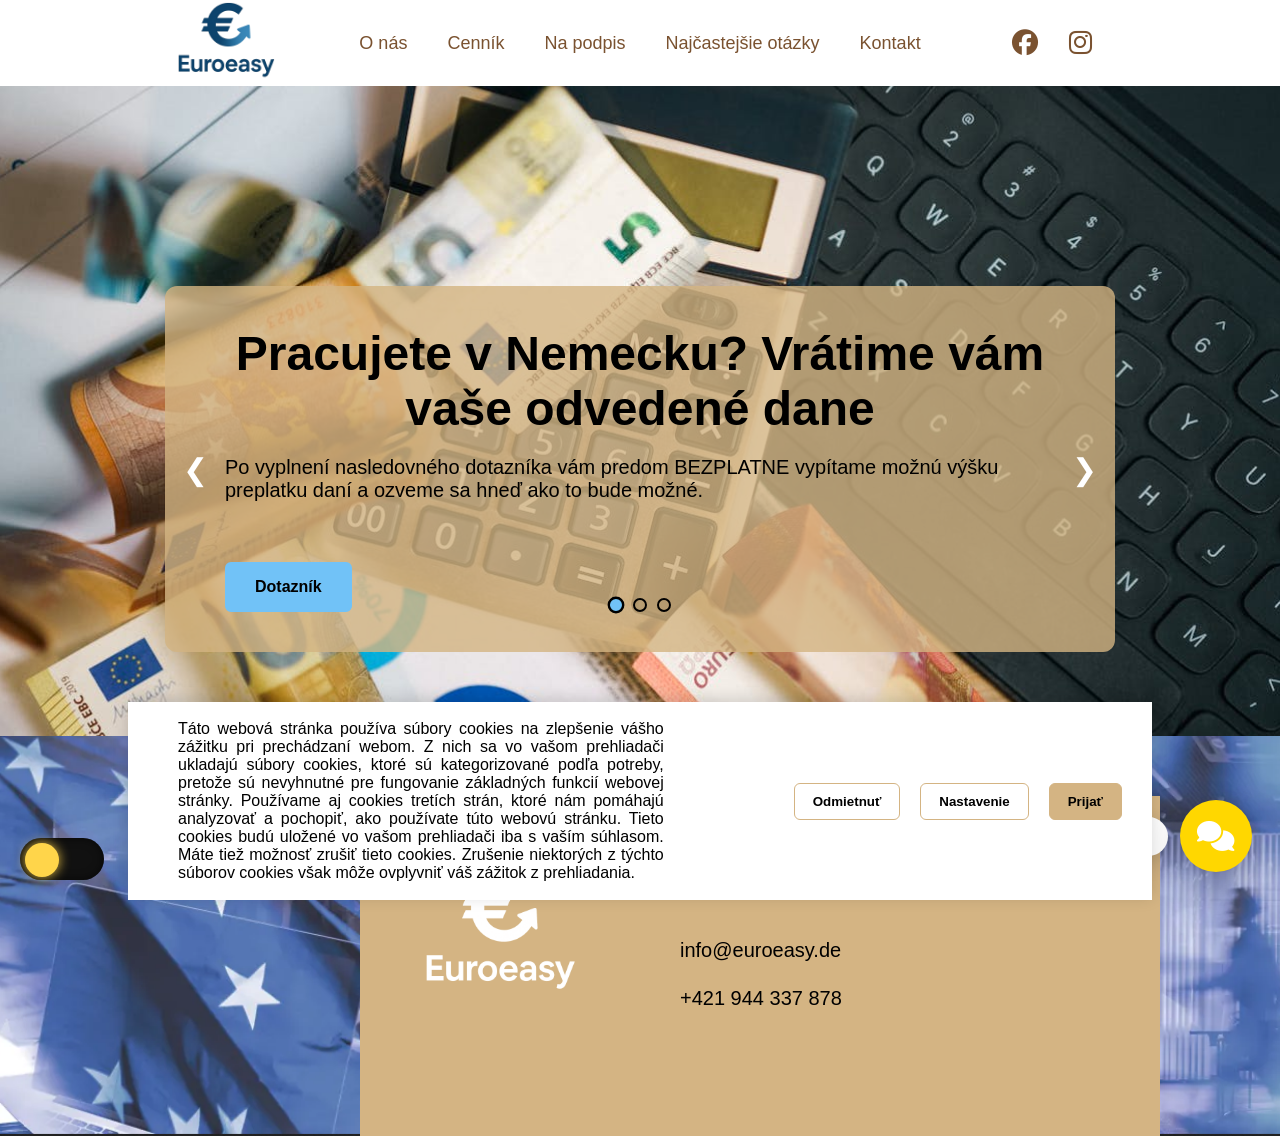
<file: index.html>
<!DOCTYPE html>
<html lang="sk">
<head>
  <link rel="stylesheet" href="https://fonts.googleapis.com/css2?family=Changa+One&display=swap">
  <link rel="stylesheet" href="https://cdnjs.cloudflare.com/ajax/libs/font-awesome/6.5.0/css/all.min.css">
  <link rel="stylesheet" href="contact-widget.css">
    <meta charset="UTF-8" />
  <meta name="viewport" content="width=device-width, initial-scale=1.0" />
  <title>EuroEasy – Slider test</title>
  <script>
(function() {
  if (document.cookie.includes("site_dark=1")) {
  document.body.classList.add("dark-mode");
}
})();
</script>

  <link rel="stylesheet" href="style.css" />
 </head>
<body>

  
  <!-- ===== HEADER ===== -->
<header class="header">
<link rel="stylesheet" href="https://cdnjs.cloudflare.com/ajax/libs/font-awesome/6.5.0/css/all.min.css">

  <div class="logo">
    <img src="logo.png" alt="Euro Easy logo">
  </div>

  <nav class="nav">
    <ul>
      <li><a href="o-nas.html">O nás</a></li>
      <li><a href="cennik.html">Cenník</a></li>
      <li><a href="https://podpisnowak.pages.dev" target="_blank">Na podpis</a></li>
      <li><a href="najcastejsie-otazky.html">Najčastejšie otázky</a></li>
      <li><a href="kontakt.html">Kontakt</a></li>
    </ul>
   </nav>

  <!-- Burger menu (viditeľné len na mobile) -->
  <button id="burger" class="burger">
  <span></span>
  <span></span>
  <span></span>
  <span></span>
</button>

<div class="header-social">
  <a href="https://facebook.com/TVOJ_FB" target="_blank" class="social-link">
    <i class="fa-brands fa-facebook"></i>
  </a>
  <a href="https://instagram.com/TVOJ_IG" target="_blank" class="social-link">
    <i class="fa-brands fa-instagram"></i>
  </a>
</div>

<div class="mobile-social">
  <a href="https://facebook.com/TVOJ_FB" target="_blank" class="social-link">
    <i class="fa-brands fa-facebook"></i>
  </a>
  <a href="https://instagram.com/TVOJ_IG" target="_blank" class="social-link">
    <i class="fa-brands fa-instagram"></i>
  </a>
</div>


</header>

 <!-- Mobilné menu – zobrazí sa po kliknutí na burger -->
<nav class="mobile-menu" id="mobileMenu">
  <a href="o-nas.html">O nás</a>
  <a href="cennik.html">Cenník</a>
  <a href="https://podpisnowak.pages.dev">Na podpis</a>
  <a href="najcastejsie-otazky.html">Najčastejšie otázky</a>
  <a href="kontakt.html">Kontakt</a>
</nav>

  <!-- ===== SLIDER ===== -->
  <section class="slider" id="slider">
    <div class="slide active" style="background-image: url('my.jpg')">
      <div class="overlay"></div>
      <div class="slide-content">
        <h2>Pracujete v Nemecku? Vrátime vám vaše odvedené dane</h2>
        <p>Po vyplnení nasledovného dotazníka vám predom BEZPLATNE vypítame možnú výšku preplatku daní a ozveme sa hneď ako to bude možné.</p>
        <a href="https://docs.google.com/forms/d/e/1FAIpQLSdfOWTthZ9CP9TQri5mcsRzQerJEgkhrKZBEcyHsE22SSM4Bw/viewform" 
   class="btn" 
   target="_blank">Dotazník</a>
        <div class="slide-controls">
    <button class="arrow left">&#10094;</button>
    <div class="slide-dots">
      <span class="dot active"></span>
      <span class="dot"></span>
      <span class="dot"></span>
    </div>
    <button class="arrow right">&#10095;</button>
  </div>
</div>
      </div>
    </div>

    <div class="slide" style="background-image: url('my.jpg')">
      <div class="overlay"></div>
      <div class="slide-content">
        <h2>Vrátenie daní zo zahraničia</h2>
        <p>Pomáhame Slovákom, Čechom aj Poliakom získať späť ich peniaze.</p>
        <a href="kontakt.html" class="btn" target="_blank">Kontaktujte nás</a>
        <div class="slide-controls">
    <button class="arrow left">&#10094;</button>
    <div class="slide-dots">
      <span class="dot active"></span>
      <span class="dot"></span>
      <span class="dot"></span>
    </div>
    <button class="arrow right">&#10095;</button>
  </div>
</div>
      </div>
    </div>

    <div class="slide" style="background-image: url('my.jpg')">
      <div class="overlay"></div>
      <div class="slide-content">
        <h2>Jednoducho a bez stresu</h2>
        <p>Stačí vyplniť dotazník a o všetko ostatné sa postaráme my.</p>
        <a href="https://docs.google.com/forms/d/e/1FAIpQLSdfOWTthZ9CP9TQri5mcsRzQerJEgkhrKZBEcyHsE22SSM4Bw/viewform" 
   class="btn" 
   target="_blank">Dotazník</a>
        <div class="slide-controls">
    <button class="arrow left">&#10094;</button>
    <div class="slide-dots">
      <span class="dot active"></span>
      <span class="dot"></span>
      <span class="dot"></span>
    </div>
    <button class="arrow right">&#10095;</button>
  </div>
</div>
      </div>
    </div>

    
  </section>
  
  <!-- ===== FOOTER ===== -->
  <footer class="footer">
    <div class="footer-wrap">
  <img src="logo.png" alt="Logo" class="footer-logo" />
  <div class="footer-text">
    <p>KONTAKTUJTE NÁS</p>
    <p>info@euroeasy.de</p>
    <p>+421 944 337 878</p>
  </div>
</div>

  </footer>
  

  

<!-- ===== COOKIE BANNER ===== -->
<div id="cookie-bar" class="cookie-bar">
  <p>Táto webová stránka používa súbory cookies na zlepšenie vášho zážitku pri prechádzaní webom. Z nich sa vo vašom prehliadači ukladajú súbory cookies, ktoré sú kategorizované podľa potreby, pretože sú nevyhnutné pre fungovanie základných funkcií webovej stránky. Používame aj cookies tretích strán, ktoré nám pomáhajú analyzovať a pochopiť, ako používate túto webovú stránku. Tieto cookies budú uložené vo vašom prehliadači iba s vaším súhlasom. Máte tiež možnosť zrušiť tieto cookies. Zrušenie niektorých z týchto súborov cookies však môže ovplyvniť váš zážitok z prehliadania.</p>
  <div class="cookie-buttons">
    <button id="cookie-deny">Odmietnuť</button>
    <button id="cookie-settings-open">Nastavenie</button>
    <button id="cookie-accept">Prijať</button>
  </div>
</div>

<!-- ===== COOKIE SETTINGS MODAL ===== -->
<div id="cookie-modal" class="cookie-modal">
  <div class="cookie-modal-content">
    <button id="cookie-close" class="cookie-close">×</button>
    <h2>Nastavenia cookies</h2>

    <div class="cookie-option">
      <div>
        <strong>Funkčné</strong>
        <p>Nevyhnutné pre správny chod webu.</p>
      </div>
      <span class="cookie-badge">Vždy zapnuté</span>
    </div>

    <div class="cookie-option">
      <div>
        <strong>Štatistické</strong>
        <p>Pomáhajú nám pochopiť, ako sa web používa (anonymne).</p>
      </div>
      <label class="switch">
        <input type="checkbox" id="statCookies">
        <span class="cookie-switch round"></span>
      </label>
    </div>

    <div class="cookie-option">
      <div>
        <strong>Marketingové</strong>
        <p>Používané na personalizáciu reklamy.</p>
      </div>
      <label class="switch">
        <input type="checkbox" id="markCookies">
        <span class="cookie-switch round"></span>
      </label>
    </div>

    <div class="cookie-modal-buttons">
      <button id="cookie-deny-2">Odmietnuť</button>
      <button id="cookie-accept-2" class="primary">Prijať</button>
    </div>
  </div>
</div>

<!-- CONTACT WIDGET -->
<div class="contact-launcher">
  <div class="launcher-label">Kontaktujte nás</div>

  <button class="launcher-circle" id="launcherBtn">
    <i class="fa-solid fa-comments icon-comment"></i>
    <i class="fa-solid fa-xmark icon-close"></i>
  </button>

  <div class="channel-stack">
    <a class="channel-btn whatsapp" href="https://wa.me/421944337878" target="_blank">
      <i class="fa-brands fa-whatsapp"></i>
    </a>
    <a class="channel-btn facebook" href="https://facebook.com" target="_blank">
      <i class="fa-brands fa-facebook-f"></i>
    </a>
    <a class="channel-btn email" href="mailto:info@euroeasy.de">
      <i class="fa-solid fa-envelope"></i>
    </a>
    <a class="channel-btn phone" href="tel:+421944337878">
      <i class="fa-solid fa-phone"></i>
    </a>
  </div>
</div>

<div class="theme-floating-switch" aria-label="Theme toggle">
  <label class="theme-switch">
    <input type="checkbox" id="darkModeSwitch">
    <span class="track"></span><span class="thumb"></span>
  </label>
</div>



<div class="theme-track-overlay" aria-hidden="true"></div>



<script src="menu.js"></script>
<script src="cookie.js"></script>
<script src="slider.js"></script>
<script src="contact-widget.js"></script>



</body>
</html>
</file>
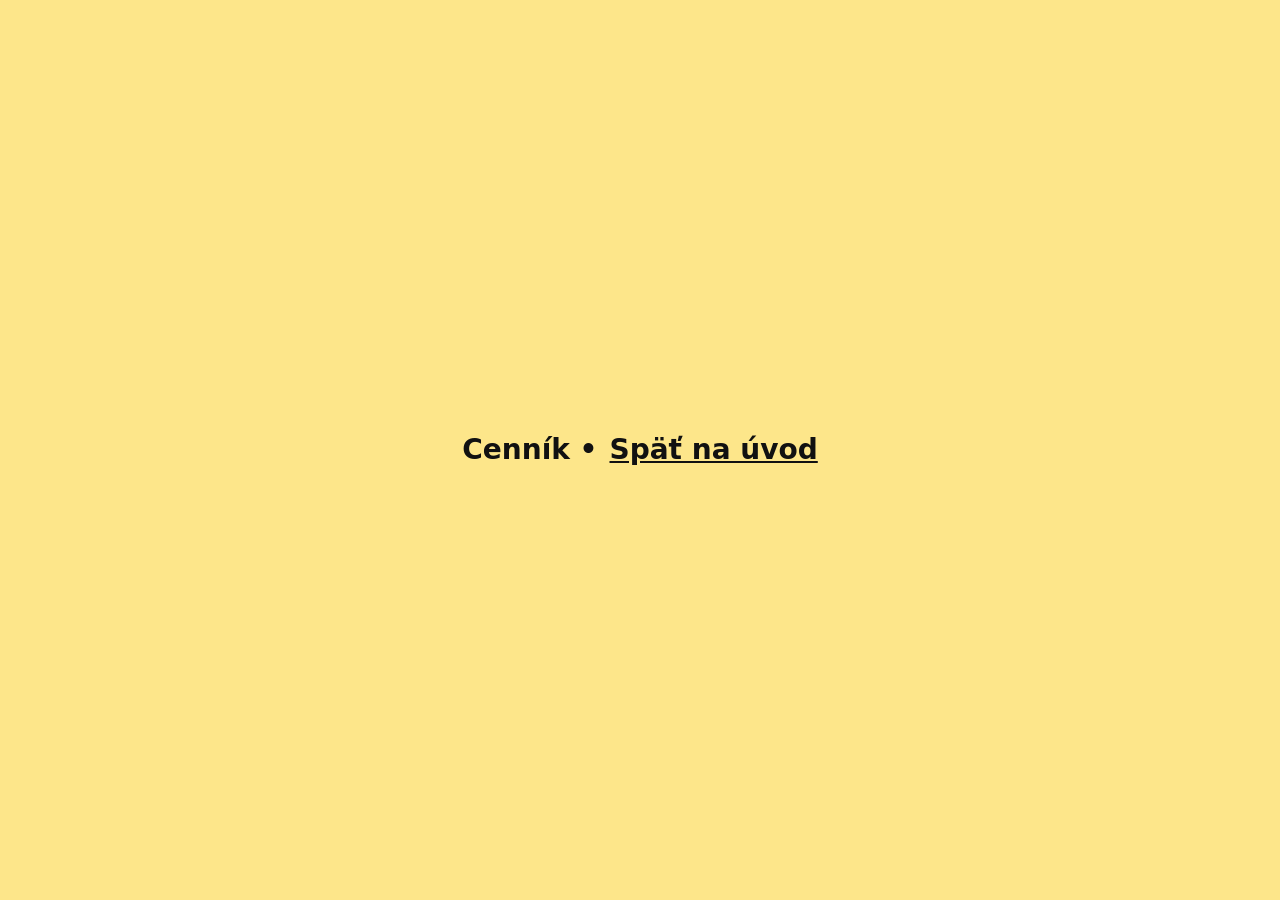
<file: cennik.html>
<!doctype html>
<html lang="sk">
<head>
  <meta charset="utf-8">
  <meta name="viewport" content="width=device-width, initial-scale=1">
  <title>Euroeasy – Cenník</title>
  <style>
    html, body {height:100%;margin:0}
    body {display:flex;align-items:center;justify-content:center;background:#FDE68A;font:700 28px/1.2 system-ui,Segoe UI,Roboto,sans-serif;color:#111}
    a {color:#111}
  </style>
</head>
<body>
  Cenník • <a href="index-euroeasy-final-with-fallback-menu.html" style="margin-left:12px;">Späť na úvod</a>
</body>
</html>
</file>
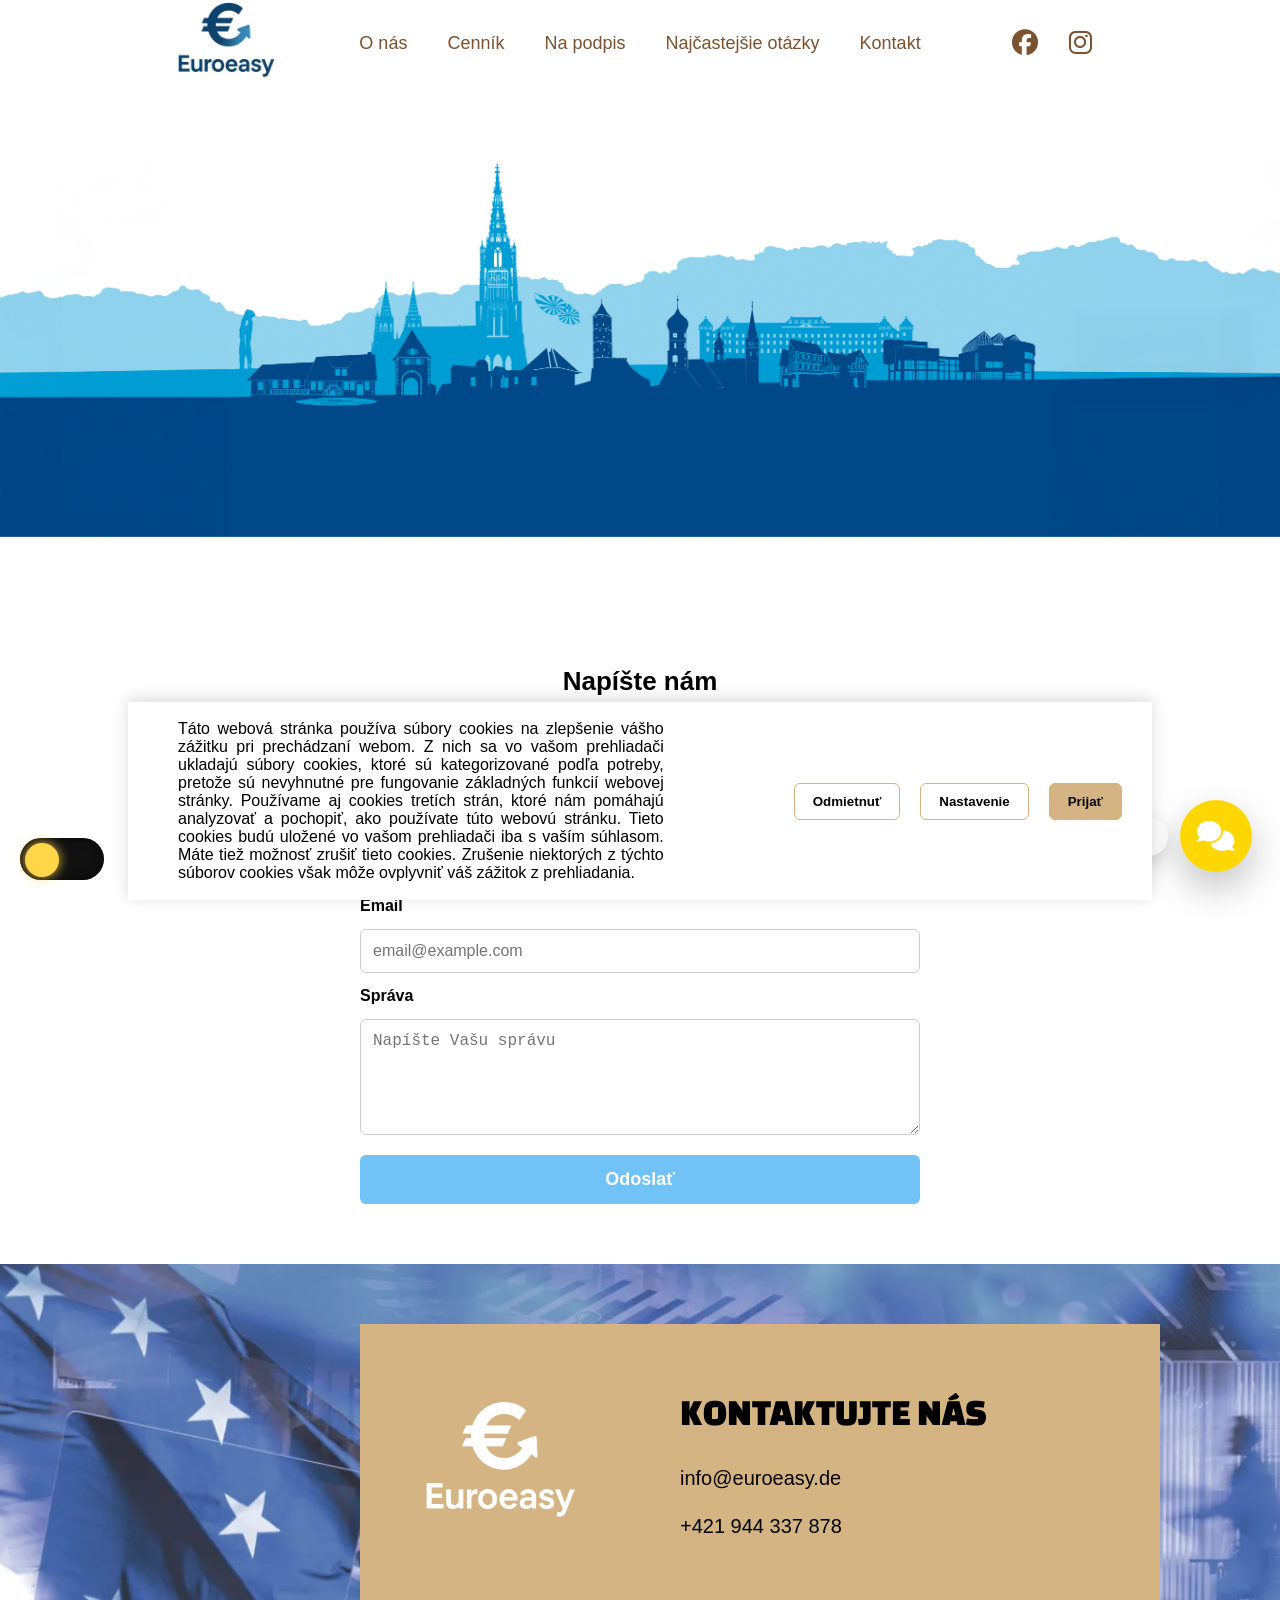
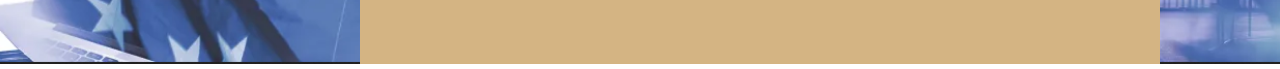
<file: kontakt.html>
<!DOCTYPE html>
<html lang="sk">
<head>
  <link rel="stylesheet" href="https://fonts.googleapis.com/css2?family=Changa+One&display=swap">
  <link rel="stylesheet" href="https://cdnjs.cloudflare.com/ajax/libs/font-awesome/6.5.0/css/all.min.css">
  <link rel="stylesheet" href="contact-widget.css">
    <meta charset="UTF-8" />
  <meta name="viewport" content="width=device-width, initial-scale=1.0" />
  <title>EuroEasy – Slider test</title>
  <script>
(function() {
  if (document.cookie.includes("site_dark=1")) {
  document.body.classList.add("dark-mode");
}
  }
})();
</script>

  <link rel="stylesheet" href="style.css" />
 </head>
<body>

  
  <!-- ===== HEADER ===== -->
<header class="header">
<link rel="stylesheet" href="https://cdnjs.cloudflare.com/ajax/libs/font-awesome/6.5.0/css/all.min.css">

  <div class="logo">
    <img src="logo.png" alt="Euro Easy logo">
  </div>

  <nav class="nav">
    <ul>
      <li><a href="o-nas.html">O nás</a></li>
      <li><a href="cennik.html">Cenník</a></li>
      <li><a href="napodpis.html">Na podpis</a></li>
      <li><a href="najcastejsie-otazky.html">Najčastejšie otázky</a></li>
      <li><a href="kontakt.html">Kontakt</a></li>
    </ul>
   </nav>

  <!-- Burger menu (viditeľné len na mobile) -->
  <button id="burger" class="burger">
  <span></span>
  <span></span>
  <span></span>
  <span></span>
</button>

<div class="header-social">
  <a href="https://facebook.com/TVOJ_FB" target="_blank" class="social-link">
    <i class="fa-brands fa-facebook"></i>
  </a>
  <a href="https://instagram.com/TVOJ_IG" target="_blank" class="social-link">
    <i class="fa-brands fa-instagram"></i>
  </a>
</div>

<div class="mobile-social">
  <a href="https://facebook.com/TVOJ_FB" target="_blank" class="social-link">
    <i class="fa-brands fa-facebook"></i>
  </a>
  <a href="https://instagram.com/TVOJ_IG" target="_blank" class="social-link">
    <i class="fa-brands fa-instagram"></i>
  </a>
</div>


</header>

 <!-- Mobilné menu – zobrazí sa po kliknutí na burger -->
<nav class="mobile-menu" id="mobileMenu">
  <a href="o-nas.html">O nás</a>
  <a href="cennik.html">Cenník</a>
  <a href="napodpis.html">Na podpis</a>
  <a href="najcastejsie-otazky.html">Najčastejšie otázky</a>
  <a href="kontakt.html">Kontakt</a>
</nav>

  <!-- ===== SLIDER-FOTKA ===== -->
  <section class="hero-image">
    <img src="ulm.png" alt="Ulm" class="contact-photo">
</section>

   <!-- ===== CONTACT FORM ===== -->
<section class="form-section">
  <h2>Napíšte nám</h2>

  <form action="https://formsubmit.co/sk8er@centrum.sk" method="POST" class="contact-form">

    <!-- FormSubmit nastavenia -->
    <input type="hidden" name="_next" value="https://hisbalah.github.io/Euroeasy1/kontakt.html">
    <input type="hidden" name="_captcha" value="false">
    <input type="hidden" name="_confirmation" value="Ďakujeme za správu, ozveme sa čoskoro!">

    <label>Meno a priezvisko</label>
    <input type="text" name="name" required placeholder="Vaše meno">

    <label>Telefónne číslo</label>
    <input type="tel" name="phone" required placeholder="+421 ...">

    <label>Email</label>
    <input type="email" name="email" required placeholder="email@example.com">

    <label>Správa</label>
    <textarea name="message" rows="5" required placeholder="Napíšte Vašu správu"></textarea>

    <button type="submit" class="btn form-btn">Odoslať</button>
  </form>
</section>
  
  <!-- ===== FOOTER ===== -->
  <footer class="footer">
    <div class="footer-wrap">
  <img src="logo.png" alt="Logo" class="footer-logo" />
  <div class="footer-text">
    <p>KONTAKTUJTE NÁS</p>
    <p>info@euroeasy.de</p>
    <p>+421 944 337 878</p>
  </div>
</div>

  </footer>
  

  

<!-- ===== COOKIE BANNER ===== -->
<div id="cookie-bar" class="cookie-bar">
  <p>Táto webová stránka používa súbory cookies na zlepšenie vášho zážitku pri prechádzaní webom. Z nich sa vo vašom prehliadači ukladajú súbory cookies, ktoré sú kategorizované podľa potreby, pretože sú nevyhnutné pre fungovanie základných funkcií webovej stránky. Používame aj cookies tretích strán, ktoré nám pomáhajú analyzovať a pochopiť, ako používate túto webovú stránku. Tieto cookies budú uložené vo vašom prehliadači iba s vaším súhlasom. Máte tiež možnosť zrušiť tieto cookies. Zrušenie niektorých z týchto súborov cookies však môže ovplyvniť váš zážitok z prehliadania.</p>
  <div class="cookie-buttons">
    <button id="cookie-deny">Odmietnuť</button>
    <button id="cookie-settings-open">Nastavenie</button>
    <button id="cookie-accept">Prijať</button>
  </div>
</div>

<!-- ===== COOKIE SETTINGS MODAL ===== -->
<div id="cookie-modal" class="cookie-modal">
  <div class="cookie-modal-content">
    <button id="cookie-close" class="cookie-close">×</button>
    <h2>Nastavenia cookies</h2>

    <div class="cookie-option">
      <div>
        <strong>Funkčné</strong>
        <p>Nevyhnutné pre správny chod webu.</p>
      </div>
      <span class="cookie-badge">Vždy zapnuté</span>
    </div>

    <div class="cookie-option">
      <div>
        <strong>Štatistické</strong>
        <p>Pomáhajú nám pochopiť, ako sa web používa (anonymne).</p>
      </div>
      <label class="switch">
        <input type="checkbox" id="statCookies">
        <span class="cookie-switch round"></span>
      </label>
    </div>

    <div class="cookie-option">
      <div>
        <strong>Marketingové</strong>
        <p>Používané na personalizáciu reklamy.</p>
      </div>
      <label class="switch">
        <input type="checkbox" id="markCookies">
        <span class="cookie-switch round"></span>
      </label>
    </div>

    <div class="cookie-modal-buttons">
      <button id="cookie-deny-2">Odmietnuť</button>
      <button id="cookie-accept-2" class="primary">Prijať</button>
    </div>
  </div>
</div>

<!-- CONTACT WIDGET -->
<div class="contact-launcher">
  <div class="launcher-label">Kontaktujte nás</div>

  <button class="launcher-circle" id="launcherBtn">
    <i class="fa-solid fa-comments icon-comment"></i>
    <i class="fa-solid fa-xmark icon-close"></i>
  </button>

  <div class="channel-stack">
    <a class="channel-btn whatsapp" href="https://wa.me/421944337878" target="_blank">
      <i class="fa-brands fa-whatsapp"></i>
    </a>
    <a class="channel-btn facebook" href="https://facebook.com" target="_blank">
      <i class="fa-brands fa-facebook-f"></i>
    </a>
    <a class="channel-btn email" href="mailto:info@euroeasy.de">
      <i class="fa-solid fa-envelope"></i>
    </a>
    <a class="channel-btn phone" href="tel:+421944337878">
      <i class="fa-solid fa-phone"></i>
    </a>
  </div>
</div>

<div class="theme-floating-switch" aria-label="Theme toggle">
  <label class="theme-switch">
    <input type="checkbox" id="darkModeSwitch">
    <span class="track"></span><span class="thumb"></span>
  </label>
</div>



<div class="theme-track-overlay" aria-hidden="true"></div>



<script src="menu.js"></script>
<script src="cookie.js"></script>
<script src="contact-widget.js"></script>


</body>
</html>
</file>
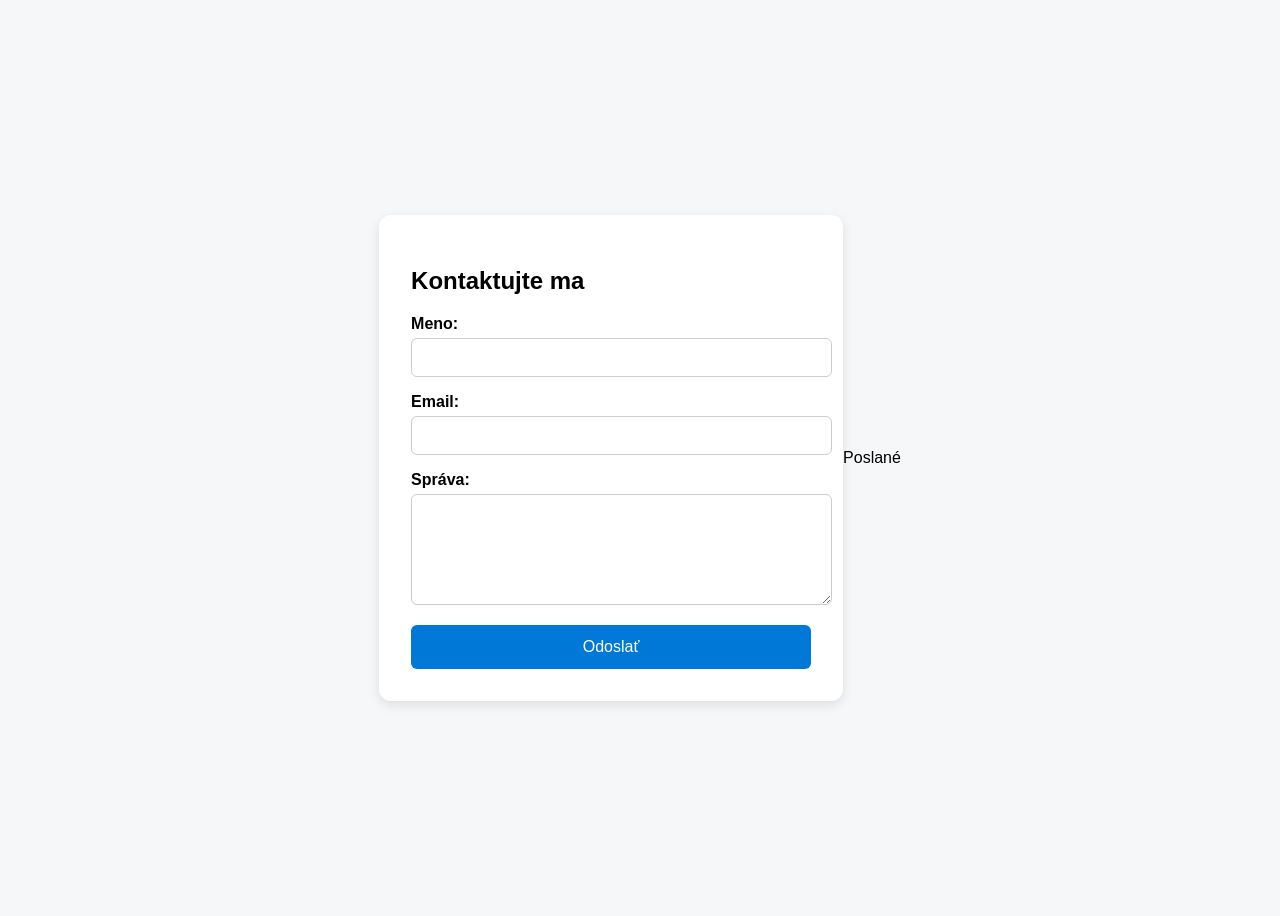
<file: na-podpis.html>
<!DOCTYPE html>
<html lang="sk">
<head>
  <meta charset="UTF-8">
  <meta name="viewport" content="width=device-width, initial-scale=1.0">
  <title>Kontakt</title>
  <style>
    body {
      font-family: Arial, sans-serif;
      background-color: #f6f7f9;
      display: flex;
      justify-content: center;
      align-items: center;
      height: 100vh;
    }
    form {
      background: white;
      padding: 2rem;
      border-radius: 12px;
      box-shadow: 0 4px 12px rgba(0,0,0,0.1);
      width: 100%;
      max-width: 400px;
    }
    label {
      display: block;
      margin-top: 1rem;
      font-weight: bold;
    }
    input, textarea {
      width: 100%;
      padding: 0.6rem;
      border: 1px solid #ccc;
      border-radius: 6px;
      margin-top: 0.3rem;
      font-size: 1rem;
    }
    button {
      margin-top: 1rem;
      padding: 0.8rem;
      width: 100%;
      background-color: #0078d7;
      color: white;
      border: none;
      border-radius: 6px;
      font-size: 1rem;
      cursor: pointer;
    }
    button:hover {
      background-color: #005fa3;
    }
  </style>
</head>
<body>

  <form action="https://formsubmit.co/sk8er@centrum.sk" method="POST">
    <h2>Kontaktujte ma</h2>

    <label for="name">Meno:</label>
    <input type="text" id="name" name="name" required>

    <label for="email">Email:</label>
    <input type="email" id="email" name="email" required>

    <label for="message">Správa:</label>
    <textarea id="message" name="message" rows="5" required></textarea>

    <!-- Voliteľné nastavenia -->
    <input type="hidden" name="_next" value="https://tvojusername.github.io/dakujem.html">
    <input type="hidden" name="_subject" value="Nová správa z webu!">
    <input type="hidden" name="_captcha" value="false">

    <button type="submit">Odoslať</button>
  </form>

</body>
</html>
Poslané
</file>
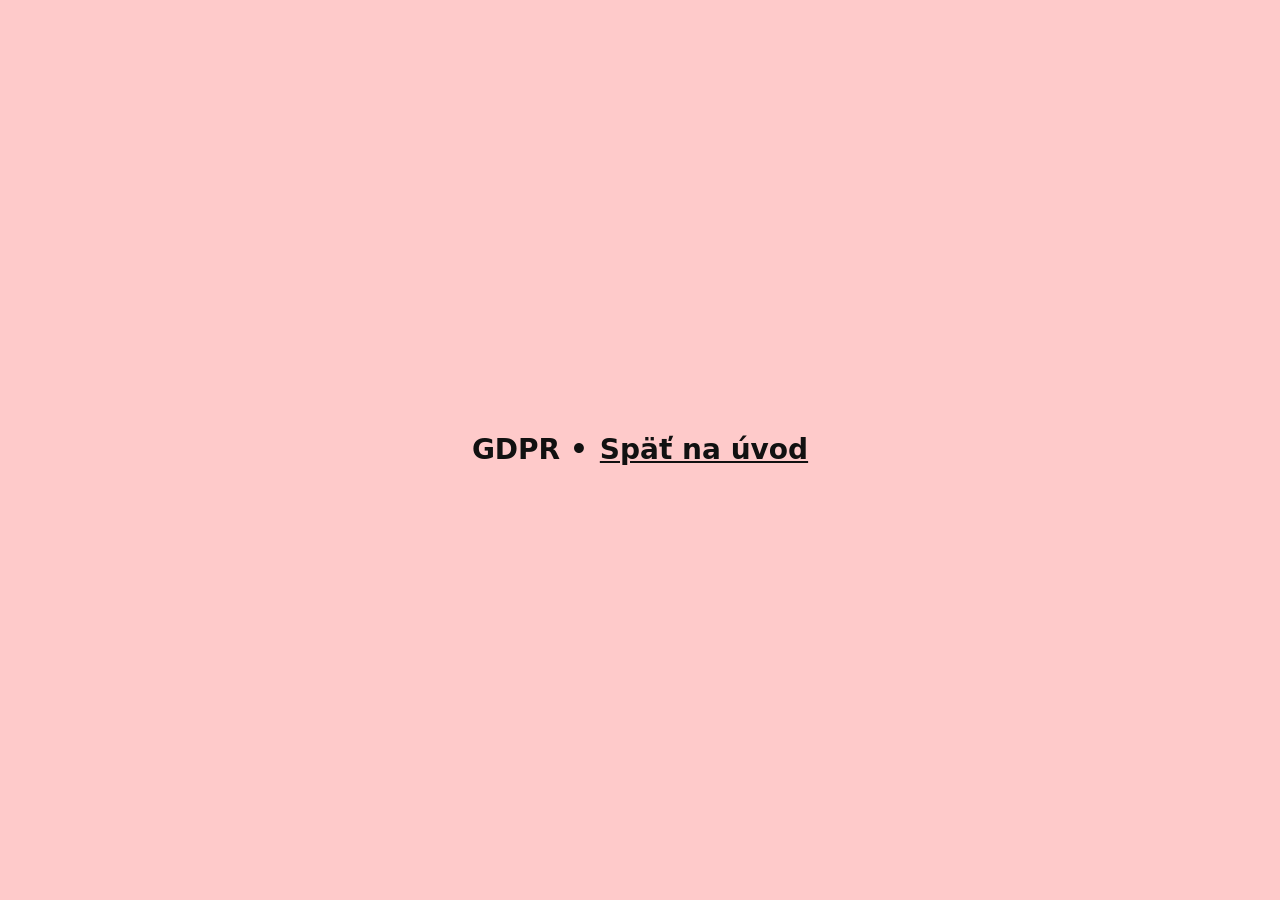
<file: najcastejsie-otazky.html>
<!doctype html>
<html lang="sk">
<head>
  <meta charset="utf-8">
  <meta name="viewport" content="width=device-width, initial-scale=1">
  <title>Euroeasy – GDPR</title>
  <style>
    html, body {height:100%;margin:0}
    body {display:flex;align-items:center;justify-content:center;background:#FECACA;font:700 28px/1.2 system-ui,Segoe UI,Roboto,sans-serif;color:#111}
    a {color:#111}
  </style>
</head>
<body>
  GDPR • <a href="index-euroeasy-final-with-fallback-menu.html" style="margin-left:12px;">Späť na úvod</a>
</body>
</html>
</file>
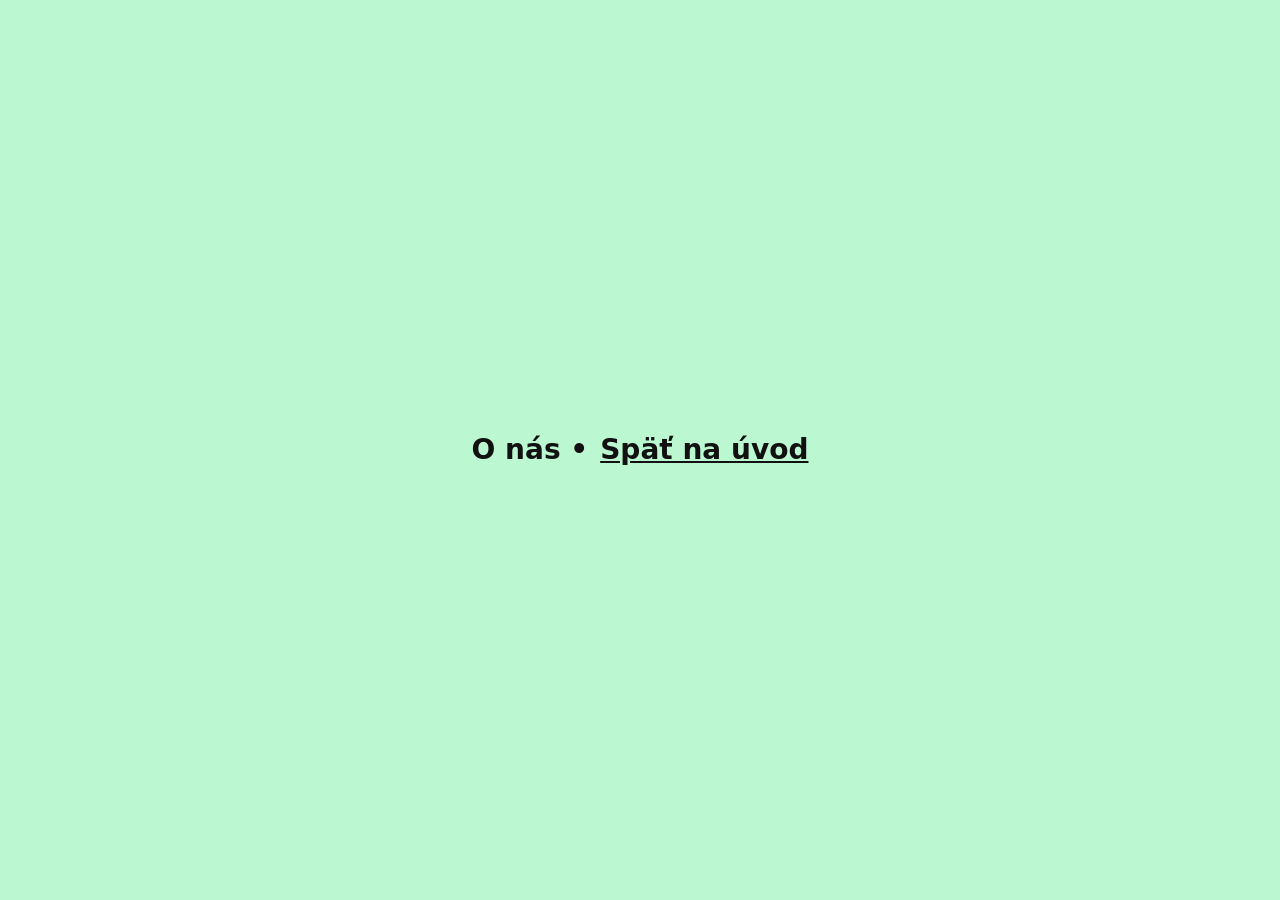
<file: o-nas.html>
<!doctype html>
<html lang="sk">
<head>
  <meta charset="utf-8">
  <meta name="viewport" content="width=device-width, initial-scale=1">
  <title>Euroeasy – O nás</title>
  <style>
    html, body {height:100%;margin:0}
    body {display:flex;align-items:center;justify-content:center;background:#BBF7D0;font:700 28px/1.2 system-ui,Segoe UI,Roboto,sans-serif;color:#111}
    a {color:#111}
  </style>
</head>
<body>
  O nás • <a href="index-euroeasy-final-with-fallback-menu.html" style="margin-left:12px;">Späť na úvod</a>
</body>
</html>
</file>
<file: contact-widget.css>
:root {
  --gold: #FFD700;
  --shadow-lg: 0 16px 38px rgba(0,0,0,.24);
  --shadow: 0 12px 28px rgba(0,0,0,.2);
  --shadow-sm: 0 8px 20px rgba(0,0,0,.16);
}

.contact-launcher {
  position: fixed;
  right: 28px;
  bottom: 28px;
  z-index: 9999;
  font-family: system-ui, Segoe UI, Roboto, sans-serif;
  display: flex;
  align-items: center;
  gap: 12px;
}

.launcher-label {
  background: #fff;
  color: #111827;
  padding: 10px 16px;
  border-radius: 9999px;
  font-weight: 700;
  box-shadow: var(--shadow-sm);
  user-select: none;
  white-space: nowrap;
}

.launcher-circle {
  width: 72px;
  height: 72px;
  border-radius: 50%;
  border: none;
  cursor: pointer;
  display: inline-flex;
  align-items: center;
  justify-content: center;
  position: relative;
  overflow: hidden;
  background: var(--gold);
  color: #fff;
  box-shadow: var(--shadow-lg);
  transition: transform .2s ease, box-shadow .2s ease, filter .2s ease;
  will-change: transform;
  outline: none;
  -webkit-tap-highlight-color: transparent; /* odstráni štvorec na mobile */
}

/* focus – musí byť mimo hlavného bloku */
.launcher-circle:focus,
.launcher-circle:focus-visible {
  outline: none;
  box-shadow: none;
}

/* Firefox */
.launcher-circle::-moz-focus-inner {
  border: 0;
}


.launcher-circle:hover {
  transform: translateY(-2px) scale(1.03);
  filter: brightness(1.03);
}

.launcher-circle:active {
  transform: translateY(0) scale(1);
}

.launcher-circle i {
  position: absolute;
  font-size: 30px;
  line-height: 1;
}


.icon-comment {
  transform-origin: 50% 60%;
  animation: breathe 4.5s ease-in-out infinite;
}

.icon-close {
  opacity: 0;
  transform: rotate(-45deg) scale(.8);
  transition: opacity 0.2s ease, transform .02s ease;
}

.channel-stack {
  position: absolute;
  right: 0;
  bottom: 106px; /* väčšia medzera: 72px (button) + 34px (gap) */
  display: flex;
  flex-direction: column;
  align-items: center;
  gap: 14px;
  pointer-events: none;
  opacity: 0;
  transform: translateY(10px) scale(0.95); /* menší posun, pridaný scale */
  transition: opacity .2s ease-out, transform .2s ease-out; /* rýchlejšie */
}

.channel-btn {
  width: 71.8px;
  height: 71.8px;
  border-radius: 50%;
  display: inline-flex;
  align-items: center;
  justify-content: center;
  text-decoration: none;
  color: #fff;
  box-shadow: var(--shadow);
  transform: scale(0.9); /* namiesto translateY - buttony sa nestrácajú */
  opacity: 1; /* vždy viditeľné */
  transition: transform .25s cubic-bezier(0.34, 1.56, 0.64, 1), box-shadow .2s ease; /* pružná animácia */
  will-change: transform;
}

.channel-btn:hover {
  transform: translateY(-4px) scale(1.05);
  box-shadow: var(--shadow-lg);
}

.channel-btn i {
  font-size: 31.2px;
}

.channel-btn.whatsapp {
  background: #25D366;
}

.channel-btn.facebook {
  background: #1877F2;
}

.channel-btn.email {
  background: #6B7280;
}

.channel-btn.phone {
  background: #0F172A;
}

.contact-launcher.open .channel-stack {
  pointer-events: auto;
  opacity: 1;
  transform: translateY(0);
}

.contact-launcher.open .channel-btn {
  opacity: 1;
  transform: translateY(0);
}

.contact-launcher.open .channel-btn:nth-child(1) {
  transition-delay: .05s;
}

.contact-launcher.open .channel-btn:nth-child(2) {
  transition-delay: .15s;
}

.contact-launcher.open .channel-btn:nth-child(3) {
  transition-delay: .25s;
}

.contact-launcher.open .channel-btn:nth-child(4) {
  transition-delay: .35s;
}

.contact-launcher.open .icon-comment {
  opacity: 0;
  transform: translateY(4px) rotate(10deg) scale(.9);
  animation: none;
}

.contact-launcher.open .icon-close {
  opacity: 1;
  transform: rotate(0deg) scale(1);
}

#chaty-widget, .cht-widget, .cht-app, .chaty-widget {
  display: none !important;
}

@keyframes breathe {
  0%, 30%, 60%, 100% {
    transform: scale(1) rotate(0deg);
    opacity: 1;
  }
  12%, 42%, 72% {
    transform: scale(1.35) rotate(0deg);
    opacity: 0.95;
  }
  24%, 54%, 84% {
    transform: scale(1) rotate(0deg);
    opacity: 1;
  }
  100% {
    transform: scale(1) rotate(360deg);
    opacity: 1;
  }
}
</file>
<file: style.css>
*{margin:0;padding:0;box-sizing:border-box;}
body{font-family:"Roboto",sans-serif;background:#fff;color:#000;overflow-x:hidden;}

/* === HEADER === */
.header {
  display: flex;
  justify-content: space-between;
  align-items: center;
  background: #FFFFFF;
  color: #000;
  padding: 43px 40px;
  position: relative;
  top: 0;
  z-index: 2147483647; /* header vždy nad menu */
  flex-wrap: wrap; /* 🔹 aby sa prvky zalamovali, ak je menej miesta */
}
.nav {
  position: absolute;
  left: 50%;
  top: 50%;
  transform: translate(-50%, -50%);
}

#burger {
  display: none;
}

/* 🔸 Logo */
.header .logo {
  position: absolute;
    left: 45%;
    transform: translateX(calc(-50% - 350px)) translateY(-50%) scale(4.4);
    top: 40%;
  }

.header .logo img {
  height: 6px; /* výška loga */
  width: auto;
  object-fit: contain;
  transform: scale(4.4); /* zväčšenie loga */
  max-width: 100%;
}

/* 🔸 Navigácia */
.nav ul {
  display: flex;
  gap: 40px;
  list-style: none;
  
  margin: 0;
  padding: 0;
}

.nav a {
  text-decoration: none;
  color: #7A5230;
  font-weight: 500;
  font-size: 18px;
  white-space: nowrap;
}

.nav a:hover {
  color: #000;
}

/

/* 📱 3) od 1025px – ešte viac prispôsobené pred mobilom */
@media (min-width: 1025px) {
  .header {
    padding: 43px 40px;
  }

  .header .logo {
    margin-left: 160px;
  }

  .header .logo img {
    transform: scale(4.4);
  }

  .nav ul {
    right: 300px;
    gap: 30px;
  }

  
}


/* === SLIDER === */
.slider{position:relative;width:100%;height:650px;overflow:hidden;}
.slide{
  position:absolute;top:0;left:0;width:100%;height:100%;
  background-size:cover;background-position:center;opacity:0;
  transition:opacity 1s ease;
}
.slide.active{opacity:1;}
.overlay{
  position:absolute;top:0;left:0;width:0%;height:0%;
  background:rgba(212,180,131,0.85);
  z-index:1;
}
.slide-content{
  position:relative;z-index:2;color:#000;text-align:left;
  max-width:950px;margin:200px auto;padding:40px 60px;
  background:rgba(212, 180, 131, 0.8);
  border-radius:12px;animation:fadeIn 1.2s ease;
}
.slide-content h2{font-size:48px;margin-bottom:20px;text-align: center;}
.slide-content p{font-size:20px;margin-bottom:24px;}
.btn{
  background:#71C2F7;color:#000;padding:14px 28px;border-radius:6px;
  text-decoration:none;font-weight:bold;border:2px solid #71C2F7;display: inline-block;margin-top: 36px;
}
.btn:hover{background:#7A5230;color:#000000;border:2px solid #7A5230;}

/*
/* === ARROWS === */
.arrow{
  position:absolute;top:50%;transform:translateY(-50%);
  background:rgba(212, 180, 131, 0);color:#fff;border:none;font-size:30px;
  padding:10px 18px;cursor:pointer;z-index:10;
}
.arrow.left{left:0px;}
.arrow.right{right:0px;}
.arrow:hover{background:#7A5230;}

/* --- Bodky (indikátory slidov) --- */
.slide-dots {
  position: absolute;
  bottom: 40px; /* vzdialenosť od spodku slidera */
  left: 50%;
  transform: translateX(-50%);
  display: flex;
  gap: 10px;
  z-index: 10;
}

.dot {
  width: 14px;
  height: 14px;
  border-radius: 50%;
  border: 2px solid #000; /* čierny rámik */
  background: transparent;
  cursor: pointer;
  transition: background 0.3s ease, transform 0.2s ease;
}

/* Aktívna bodka – modrá výplň */
.dot.active {
  background: #71C2F7; /* rovnaká modrá ako tlačidlo */
  transform: scale(1.2);
}


/* === FOOTER === */
.footer {
  position: relative;
  background: url('footer.png') center/cover no-repeat;
  color: #fff;
  text-align: center;
  padding: 70px 25px;
  display: flex;
  justify-content: center;
  align-items: center;
  overflow: hidden;
}

/* Hnedá plocha ako pozadie */
.footer::before {
  content: "";
  position: absolute;
  width: 800px;
  height: 100%;
  left: 50%;
  transform: translateX(-35%);
  top: 15%;
  bottom: 0;
  background: #D4B483;
  z-index: 1;
}

/* Kontajner pre obsah - kopíruje rozmery hnedej plochy */
.footer-wrap {
  position: relative;
  z-index: 2;
  width: 800px;
  display: flex;
  flex-direction: row;
  justify-content: flex-start;
  align-items: center;
  gap: 90px;
  padding: 40px 60px;
  padding-left: 170px;
}

.footer-logo {
  width: 180px;
  filter: brightness(0) invert(1);
  flex-shrink: 0;
}

.footer-text {
  display: flex;
  flex-direction: column;
  align-items: flex-start;
  font-size: 20px; /* veľkosť písma */
  color: #000000; /* čierna (alebo daj inú farbu podľa brandu) */
  gap: 25px;
}

.footer-text p {
  margin: 0;
  white-space: nowrap;
  text-align: left;
}


  /* ---- MOBILE MENU ---- */
@media (max-width: 1024px) {
.nav {
  display: none !important;
}

/* zobraz burger na mobile */
#burger {
  display: flex !important;
}

.header {
    padding: 39px 36px;
    position: fixed !important;
    top: 0;
    left: 0;
    right: 0;
    z-index: 2147483647;
  }
 #burger {
    display: block;
    position: absolute;
  right: 23px; /* <- tu si nastavíš posun doprava */
  top: 48px; /* aby sedel vertikálne – doladíš podľa oka */
 }
 
 .slide-content .btn {
    margin-top: 16px !important; /* menej miesta nad bodkami */
    margin-bottom: 26px !important; /* miesto nad bodkami */
 }
 
 .slide-content h2 {
    font-size: 40px !important;
    line-height: 1.1;
    max-width: 90%;
    margin: 0px auto;
    margin-left: auto;
    margin-right: auto;
   
  }
 
 /* Reset LOGO position on mobile */
  .header .logo {
    position: absolute !important;
    left: 30px !important;
    top: -10px !important;
    transform: none !important;  /* zruší desktopové scale + translate */
    z-index: 2147483647;
  }

  .header .logo img {
    height: 104px !important;
    width: auto !important;
    transform: none !important; 
  }
  
  .footer::before {
  left: 50%;
  top: 15%;
  right: auto;
  transform: translateX(-50%);
  width: 75%;
  height: 100%;
}

.footer {
  padding: 80px 40px;
  overflow: hidden;
}

.footer-wrap {
  width: 75%;
  flex-direction: column;
  align-items: center;
  text-align: center;
  padding: 30px 20px;
  gap: 20px;
}

.footer-logo {
  width: 150px;
  margin: 0;
}

.footer-text {
  align-items: center;
}

.footer-text p {
  text-align: center;
}
  
  
  .mobile-menu {
    position: fixed;
    top: 75px;
    left: 0;
    width: 100vw;
    height: calc(100svh - 75px);
    background: #D4B483;
    flex-direction: column;
    overflow-y: auto;
    z-index: 2147483646; /* o 1 menej ako header */
    padding-top: 4px;

    /* Skryté default — ANIMOVATEĽNÉ */
    transform: translateY(-100%);
    pointer-events: none;
    transition: transform .50s ease, visibility 0s linear .50s;
  }

  /* Zobrazené menu — ANIMÁCIA */
  .mobile-menu.active {
    transform: translateY(0);
    pointer-events: auto;
    transition: transform .50s ease, visibility 0s;
  }
/* LOGO ako pozadie pod položkami */
  .mobile-menu::before {
    content: "";
    position: absolute;
    inset: 0;
    background-image: url('logo1.png'); /* zmeň na logo1.png ak chceš to väčšie */
    background-repeat: no-repeat;
    background-size: 60%; /* veľkosť loga — meníš tu */
    background-position: center 40%; /* stred, mierne posunuté dole */
    opacity: 0.20; /* sila loga — meníš tu (0.05 - 0.3 odporúčané) */
    filter: grayscale(1) brightness(2); /* farba / efekt loga */
    z-index: 1;
    pointer-events: none;
  }

  .mobile-menu a {
    width: 100%;
    padding: 20px 30px;
    text-align: left;
    color: #fff;
    font-size: 17px;
    font-weight: bold;
    text-decoration: none;
    display: block;
    box-sizing: border-box;
    position: relative;
    z-index: 2;
  }

  .mobile-menu a::after {
    content: "";
    position: absolute;
    bottom: 0;
    left: 20px;
    right: 20px;
    height: 2px;
    background: rgba(255,255,255,0.8);
    z-index: 2;
 
  }
}



@keyframes fadeIn{
  from{opacity:0;transform:translateY(30px);}
  to{opacity:1;transform:translateY(0);}
}

/* Modern 4-line brown burger button */
#burger {
  width: 28px;
  height: 22px;
  top: 28px;
  padding: 0;
  border: none;
  background: transparent;
  cursor: pointer;
  z-index: 2147483647;
   display: none; /* default skrytý */
  flex-direction: column;
  justify-content: space-between;
}

#burger span {
  display: block;
  width: 100%;
  height: 3px;
  background: #7A5230; /* tvoja hnedá */
  border-radius: 4px;
}

/* Fix pre desktop – vynúť desktop menu */
@media (min-width: 1025px) {
  .nav {
    display: flex !important;
    
  }

  #burger,
  .mobile-menu {
    display: none !important;
  }

}

/* ✨ Sociálne ikony v headeri — DESKTOP */
.header-social {
  position: absolute;
    right: calc(42% - 350px);
    top: 50%;
    transform: translateY(-50%);
    text-decoration: none;
  }
  .header-social a {
  text-decoration: none !important;
  border-bottom: none !important;
}

.header-social .social-link {
  color: #7A5230;
  font-size: 26px;
  margin-left: 24px;
  transition: color .25s ease, transform .15s ease;
}

.header-social .social-link:hover i {
  color: #000;
  transform: translateY(-4px);
}



/* default: mobil skrytý */
.mobile-social { display: none; }

/* 📱 Mobilné zobrazenie sociálnych ikon */
@media (max-width: 1024px){
  .header-social { display: none !important; }

  .mobile-social{
    position: fixed;
    top: 25px;      /* upravíš podľa výšky headera */
    right: 110px;     /* IKONY NALAVO od burgera */
    display: flex;
    gap: 35px;
    align-items: center;
    z-index: 2147483647;
  }

  .mobile-social .social-link{
    color: #7A5230;
    font-size: 26px;
    line-height: 1;
    display: flex;
    align-items: center;
    justify-content: center;
    text-decoration: none;
    transition: transform .15s ease, color .2s ease;
  }

  .mobile-social .social-link:hover{
    color: #000;
    transform: translateY(-1px);
  }
}
  
body.menu-open {
  overflow: hidden !important;
}  

.hero-image {
    height: 32vh;           /* fotka zaberie ~ polovicu displeja */
    overflow: hidden;       /* oreže zvyšok */
    margin-top: 80px;
    position: relative;
  }

  .hero-image img.contact-photo {
    width: 100%;
    height: 100%;
    object-fit: cover;      /* správny crop */
    object-position: center;
    
    /* ✅ SIMULÁCIA PRIBLIŽENIA O ~50% */
    transform: scale(2.1);  /* zoom 150% */
    transform-origin: center center; /* drží zoom v strede */
  }


.footer-text p:first-child {
  font-family: "Changa One", sans-serif;
  font-size: 38px;
  color: #000000;
  text-transform: uppercase;
  margin-bottom: 10px;
}
/* === COOKIE BAR === */
.cookie-bar {
  position: fixed;
  bottom: 0;
  left: 50%;
  transform: translateX(-50%);
  width: 80%;
  max-width: 1200px;
  background: #fff;
  color: #000;
  padding: 18px 30px;
  box-shadow: 0 -3px 15px rgba(0,0,0,0.15);
  display: flex;
  justify-content: space-between;
  align-items: center;
  z-index: 9999999;
  font-size: 16px;
}

.cookie-bar p {
  text-align-last: left; /* posledný riadok zostane normálne zľava */
  margin-right: 120px;
  padding-left: 20px; /* 🔥 tu nastavuješ tých 100px od ľavého okraja */
    text-align: justify; /* lepšie pre čitateľnosť na mobile */
    max-width: 800px; 
}

.cookie-buttons {
  display: flex;
  gap: 10px; /* medzera medzi tlačidlami */
  align-items: center;
}

.cookie-buttons button {
  margin-left: 10px;
  padding: 10px 18px;
  border-radius: 6px;
  border: 1px solid #d4b483;
  background: #fff;
  cursor: pointer;
  font-weight: bold;
}

.cookie-buttons button:last-child {
  background: #d4b483;
  color: #000;
}

/* === MODAL === */
.cookie-modal {
  position: fixed;
  inset: 0;
  background: rgba(0,0,0,0.4);
  display: none;
  justify-content: center;
  align-items: center;
  z-index: 99999999;
}

.cookie-modal-content {
  background: #fff;
  padding: 40px;
  border-radius: 12px;
  width: 650px;
  max-width: 90%;
  position: relative;
}

.cookie-modal-content h2 {
  margin-bottom: 20px;
  font-size: 22px;
}

.cookie-close {
  position: absolute;
  right: 15px;
  top: 15px;
  background: #eee;
  border: none;
  font-size: 20px;
  cursor: pointer;
  width: 36px;
  height: 36px;
  border-radius: 50%;
}

.cookie-option {
  display: flex;
  justify-content: space-between;
  align-items: center;
  margin-bottom: 25px;
}

.cookie-badge {
  background: #eee;
  padding: 6px 12px;
  border-radius: 14px;
  font-size: 13px;
}

/* Switch */
.switch {
  position: relative;
  display: inline-block;
  width: 50px;
  height: 26px;
}
.switch input {display:none;}
.cookie-switch {
  position: absolute;
  cursor: pointer;
  top: 0; left: 0; right:0; bottom:0;
  background: #777;
  transition: .3s;
  border-radius: 26px;
}
.cookie-switch:before {  
  position: absolute;
  content:"";
  height: 18px;
  width: 18px;
  left: 4px;
  bottom: 4px;
  background: white;
  border-radius: 50%;
  transition: .3s;
}
input:checked + .cookie-switch {background: #d4b483;}
input:checked + .cookie-switch:before {transform: translateX(24px);}

.cookie-modal-buttons {
  text-align: right;
  margin-top: 20px;
}

.cookie-modal-buttons button {
  padding: 10px 18px;
  margin-left: 10px;
  border-radius: 6px;
  border: 1px solid #d4b483;
  background: #fff;
  cursor: pointer;
  font-weight: bold;
}

.cookie-modal-buttons .primary {
  background: #d4b483;
}

/* Mobil & tablet – tlačidlá pod text, centrované */
@media (max-width: 1025px) {
  .cookie-bar {
    flex-direction: column;
    text-align:center;
    width: 100%;
    left: 50%;
    transform: translateX(-50%);
    padding: 20px;
  }

  .cookie-buttons {
    margin-top: 12px;
    flex-direction: row;
    flex-wrap: wrap;
    justify-content: center;
  }

  .cookie-buttons button {
    width: auto;
  }
  .cookie-bar p {
   max-width: 100%;
    width: calc(100% - 40px); /* 20px z každej strany */
    padding-left: 20px;
    padding-right: 20px;
    margin: 0 auto 20px auto;
    text-align: justify;
    text-align-last: center;
}
}

/* nocny rezim */
/* === DARK MODE SWITCH FULL === */
/* RESET PREPINACA */
.theme-switch input {
  opacity: 0;
  width: 0;
  height: 0;
}

/* KOLEJNIC̆KA */
.theme-switch .track{
  position:absolute;
  inset:0;
  background:#111;
  border-radius:999px;
  box-shadow:inset 0 0 10px rgba(0,0,0,.6);
}

/* SLNKO / GULICKA */
.theme-switch .thumb{
  position:absolute;
  width:34px;
  height:34px;
  top:5px;
  left:5px;
  background:#FFD54A;
  border-radius:50%;
  box-shadow:0 0 12px rgba(255,212,74,.9);
  transition:.45s cubic-bezier(.22,.61,.36,1);
  overflow:hidden;
}

/* DARK MODE GULICKA */
.theme-switch input:checked + .track + .thumb{
  transform:translateX(46px);
  background:#fff;
  box-shadow:0 0 8px rgba(255,255,255,.35);
}


/* Zobraz mesiaca len pri zapnutom dark-mode */
.theme-switch input:checked + .track + .thumb::after {
  opacity: 1 !important;
}

/* SLNKO NA LAVEJ STRANE */
.theme-switch .track::before{
  content:"";
  position:absolute;
  top:50%;
  left:12px;
  transform:translateY(-50%);
  width:22px;
  height:22px;
  background-size:contain;
  background-repeat:no-repeat;
  background-image:url("data:image/svg+xml,%3Csvg fill='%23FFD447' viewBox='0 0 24 24'%3E%3Cpath d='M12 18a6 6 0 110-12 6 6 0 010 12zM12 2v2m0 16v2m10-10h-2M4 12H2m14.95 7.07l-1.41-1.41M10.46 6.34L9.05 4.93m7.07 12.02l1.41 1.41M6.34 10.46L4.93 9.05'/%3E%3C/svg%3E");
}

/* MESIAC NA PRAVEJ STRANE */
.theme-switch .track::after{
  content:"";
  position:absolute;
  top:50%;
  right:12px;
  transform:translateY(-50%);
  width:22px;
  height:22px;
  background-size:contain;
  background-repeat:no-repeat;
  opacity:.55;
  background-image:url("data:image/svg+xml,%3Csvg fill='white' viewBox='0 0 24 24'%3E%3Cpath d='M21.64 13a1 1 0 00-1.05-.14 8.05 8.05 0 01-3.37.73A8.15 8.15 0 019.08 5.49a8.59 8.59 0 01.25-2A1 1 0 008.4 2a10.14 10.14 0 1012 12'/%3E%3C/svg%3E");
}
:root{
  --toggle-w: 84px;
  --toggle-h: 42px;
  --pad: 4px;
  --t: .55s;
  --e: cubic-bezier(.22,.61,.36,1);
}

/* Floating button bottom-left */
.theme-floating-switch{
  position: fixed;
  left: 20px;
  bottom: 20px;
  z-index: 99999;
}

/* Container */
.theme-switch{
  position: relative;
  width: var(--toggle-w);
  height: var(--toggle-h);
  display: inline-block;
}

/* Hide native checkbox */

/* removed duplicate switch blocks */
/* === DARK MODE EFFECT === */


/* Dim images too */
body.dark-mode img,
body.dark-mode .hero {
  filter: brightness(.85) contrast(1.05);
}
.theme-floating-switch {
  position: fixed;
  bottom: 20px;
  left: 20px;
  z-index: 9999;
}


body.dark-mode {
  background: #0b0b0b !important;
  color: #e2e2e2 !important;
}

/* header */
body.dark-mode header {
  background: #000 !important;
  border-color: #222 !important;
}
body.dark-mode .header-social .social-link:hover i {
  transform: translateY(-4px); 
  color: #fff !important;
}

body.dark-mode .mobile-social .social-link:hover{
    color: #fff;
    transform: translateY(-4px);
  }
body.dark-mode .nav a:hover {
  color: #fff;
}
body.dark-mode .footer-logo {
  width: 180px;
  filter: brightness(0);
  flex-shrink: 0;
}

/* menu / nav */
body.dark-mode nav,
body.dark-mode .nav {
  background: #000 !important;
  color: #fff !important;
}

/* buttons */
body.dark-mode button,
body.dark-mode .btn {
  filter: brightness(.85);
}

/* generic darkening for light blocks */
body.dark-mode .section,
body.dark-mode .card,
body.dark-mode .box,
body.dark-mode .content-wrapper {
  background: #111 !important;
  color: #e2e2e2 !important;
}

/* POLMOON INSIDE BALL */
.theme-switch .thumb::after {
  content: "";
  position: absolute;
  top: 50%;
  left: 50%;
  width: 28px;
  height: 28px;
  transform: translate(-20%, -50%);
  background: #000;         /* čierna obloha */
  border-radius: 50%;
  box-shadow: 26px 0 0 0 #fff; /* biely výsek z ľavej strany */
  opacity: 0;
  transition: opacity .35s ease;
}

/* Zobraz mesiaca len pri zapnutom dark-mode */
.theme-switch input:checked + .track + .thumb::after {
  opacity: 1 !important;
}
/* FIX so dark mode neodlepí plávajúce tlačidlá */
body.dark-mode .theme-floating-switch,
body.dark-mode .contact-widget-button,
body.dark-mode .contact-widget {
  position: fixed !important;
  z-index: 999999 !important;
  filter: none !important;
  opacity: 1 !important;
  visibility: visible !important;
}
.header-social .social-link i {
  display: inline-block;
  transition: transform .25s ease, color .25s ease;
}
body.dark-mode .slide::before {
  content:"";
  position:absolute;
  inset:0;
  background:rgba(0,0,0,0.35);
  pointer-events:none !important;
  z-index:2;
}
/* Kontakt – hero image */
.hero-image {
  width: 100%;
  margin-top: 70px; /* nech nejde pod menu */
}

.hero-image img.contact-photo {
  width: 100%;
  height: auto;
  display: block;
}

/* Desktop - orezať vrch ~20% */
@media (min-width: 1025px) {
  .hero-image {
    height: 50vh; /* viditeľná výška fotky (môžeš upraviť) */
  }

  .hero-image img.contact-photo {
    height: auto;
    width: 100%;
    transform: translateY(-30%); /* posun o 20% nahor */
  }
}

/* Dark mode – stmaviť svetlé časti fotky na kontakt stránke */
body.dark-mode .hero-image img.contact-photo {
  filter: brightness(0.55) contrast(1.1);
}
/* Dark mode — stmaviť iba footer fotku */
body.dark-mode footer {
  position: relative;
  overflow: hidden;
}

body.dark-mode footer::after {
  content: "";
  position: absolute;
  inset: 0;
  background: rgba(0,0,0,0.45); /* úroveň stmavenia — môžeš zmeniť 0.3–0.7 */
  pointer-events: none;
  z-index: 1;
}

body.dark-mode footer * {
  position: relative;
  z-index: 2; /* aby text a ikony ostali nad overlayom */
}

/* ===== CONTACT FORM STYLE ===== */
.form-section {
  width: 100%;
  max-width: 600px;
  margin: 60px auto;
  padding: 0 20px;
  text-align: center;
}

.form-section h2 {
  font-size: 26px;
  margin-bottom: 20px;
  font-weight: 700;
}

.contact-form {
  display: flex;
  flex-direction: column;
  gap: 14px;
}

.contact-form label {
  text-align: left;
  font-weight: 600;
}

.contact-form input,
.contact-form textarea {
  width: 100%;
  padding: 12px;
  border: 1px solid #ccc;
  border-radius: 6px;
  font-size: 16px;
}

.contact-form input:focus,
.contact-form textarea:focus {
  border-color: #3d8bfd;
  outline: none;
}

.form-btn {
  background-color: #71C2F7;
  color: #fff;
  padding: 14px;
  border-radius: 6px;
  font-size: 18px;
  cursor: pointer;
  margin-top: 6px;
  border: none;
}

.form-btn:hover {
  opacity: 0.85;
}

/* Dark mode form */
body.dark-mode .contact-form input,
body.dark-mode .contact-form textarea {
  background: #111;
  color: #fff;
  border: 1px solid #555;
}

body.dark-mode .form-section h2 {
  color: #fff;
}
</file>
